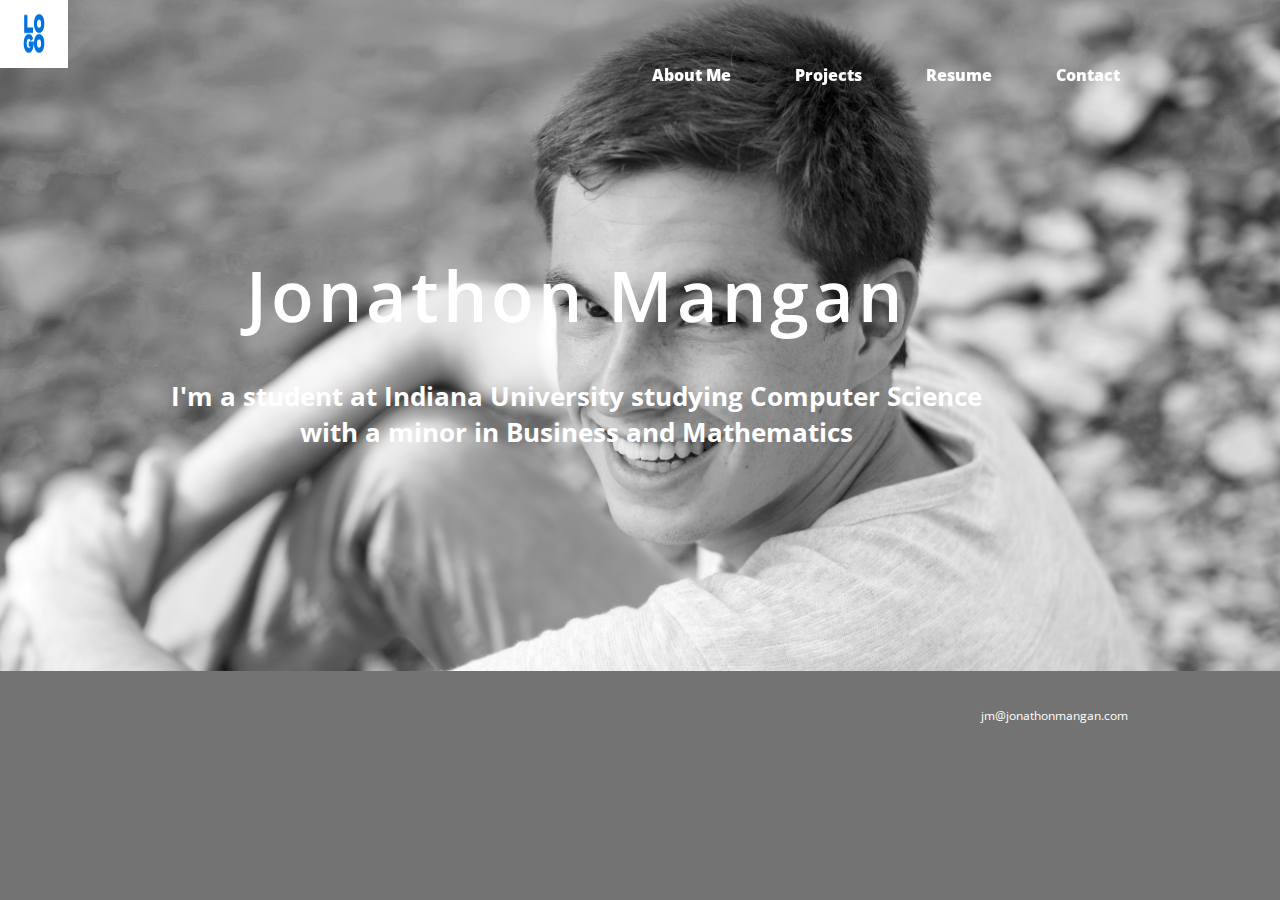
<file: index.html>
<!DOCTYPE html>
<html style="background-color: #737373;">
    <link rel="stylesheet" href="style.css">
    <link rel="preconnect" href="https://fonts.gstatic.com">
    <link href="https://fonts.googleapis.com/css2?family=Open+Sans:wght@300;400;600;700;800&display=swap" rel="stylesheet">
    <header role="banner">
        <div class="page-wrap">
            <a href="index.html" id="logo">Jonathon Mangan</a>
            <nav id="main-nav">
                <ul>
                    <li>
                        <a href="index.html">About Me</a>
                    </li>
                    <li>
                        <a href="projects.html">Projects</a>
                    </li>
                    <li>
                        <a href="resume.html">Resume</a>
                    </li>
                    <li>
                        <a href="contact.html">Contact</a>
                    </li>
                </ul>
            </nav>
        </div>
    </header>
    <section id="home" data-speed="10" data-type="background">
        <div class="page-wrap">
            <h1 style="font-size: 70px;">Jonathon Mangan</h1>
            <h2>I'm a student at Indiana University studying Computer Science<br/>
                with a minor in Business and Mathematics</h2>
        </div>
    </section>
    <footer role="banner">
        <div class="page-wrap">
            <nav id="footer-nav">
                <ul>
                    <li>
                        <a href="jm@jonathonmangan.com"> jm@jonathonmangan.com</a>
                    </li>
                    <li>
                        <a id="github" href="https://github.com/JTMangan"></a>
                    </li>

                </ul>
            </nav>
        </div>
    </footer>
</html>
</file>
<file: style.css>
body {
    margin: 0;
}

.page-wrap{
    margin:0;
    width:90%;
    max-width:1600px;
}

header[role="banner"] nav {
    float: right;
}

footer[role="banner"] nav{
    float:right;
}


#logo {
    display: block;
    text-indent: -9999em;
    width: 68px;
    height: 68px;
    background:url("./images/logo-social.png");
    background-size: 68px 68px;
    float: left;
    position: absolute;
}

#main-nav{
    -webkit-transform: translate3d(0, 0, 0);
}

#main-nav ul{
    display: block;
    list-style: none;
}

#main-nav li{
    float: left;
    display: block;
}

#main-nav a{
    color: #fff;
    font-family: 'Open Sans', sans-serif;
    font-size: 1em;
    font-weight: 800;
    text-decoration: none;
    padding: 1em 2em;
    margin-top: 2em;
    display: block;
    border-bottom: 3px solid transparent;
}

#footer-nav ul{
    display: block;
    list-style: none;
}

#footer-nav li{
    float: center;
    display: block;
    font-family: 'Open Sans', sans-serif;
    font-size: .75em;
}

#footer-nav a{
    color: #fff;
    text-decoration: none;
    padding: 1em 2em;
    margin-top: 2em;
    display: block;
}

#github {
    background:url("./images/githubLogo.png");

}


#home{
    background: #000 url("./images/img_1410.jpeg") 50% 0 no-repeat fixed;
    background-size: cover;
    font-family: 'Open Sans', sans-serif;
    padding: 12.5em 0;
    color: #fff;
    text-align: center;
}

#home h1 {
    color:	#fff;
    font-size: 3.75em;
    letter-spacing: 4px;
    font-weight: 600;
    margin-bottom: 0.5em;
}

#home h2 {
    color:	#fff;
    font-size: 1.625em;
    padding: 0 10%;
}
</file>
